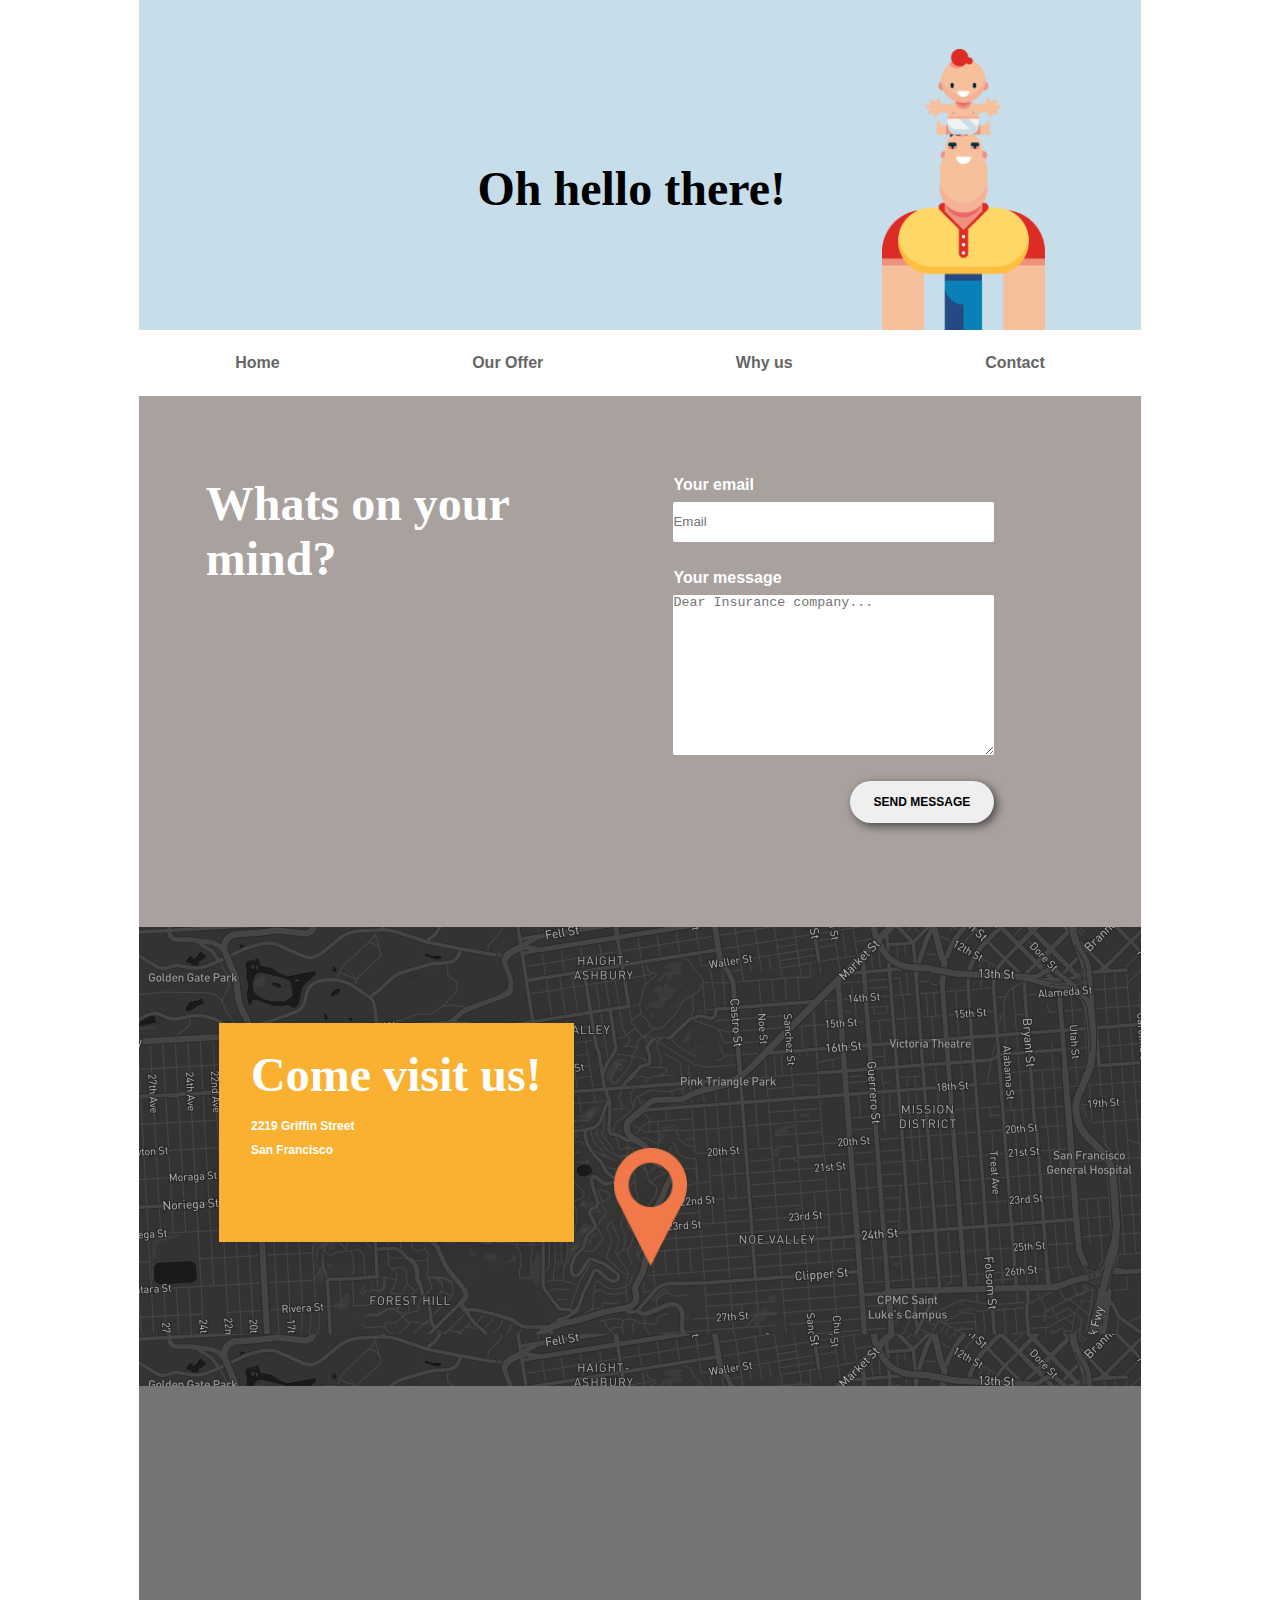
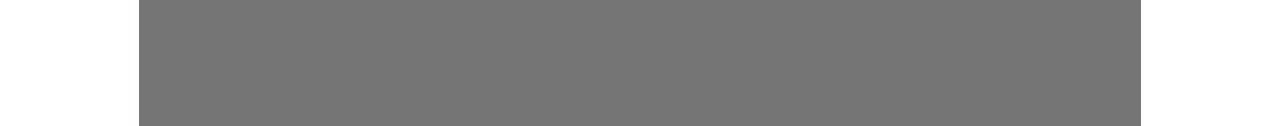
<file: contact.html>
<!DOCTYPE html>
<html lang="en">

<head>
    <meta charset="UTF-8">
    <meta name="viewport" content="width=device-width, initial-scale=1.0">
    <title>Contact</title>
    <link rel="stylesheet" href="css/contact.css">
</head>

<body>
    <section class="content">
        <header>
            <h2>Oh hello there!</h2>
            <img src="img/dad.png" alt="Picture of dad with a child">
        </header>

        <nav>
            <ul class="navbar">
                <li><a href="index.html">Home</a></li>
                <li><a href="#">Our Offer</a></li>
                <li><a href="#">Why us</a></li>
                <li><a href="#">Contact</a></li>
            </ul>
        </nav>

        <main>
            <section class="contact">
                <section class="left-side">
                    <h2>Whats on your <br> mind?</h2>
                </section>
                <section class="right-side">
                    <form action="#">
                        <label for="email">Your email</label>
                        <input type="email" placeholder="Email">
                        <label for="msg" class="label-msg">Your message</label>
                        <textarea name="msg" placeholder="Dear Insurance company..."></textarea>
                        <input type="submit" value="Send Message" class="btn">
                    </form>
                </section>
            </section>

            <section class="map">
                <section class="inner-container">
                    <section class="map-box">
                        <h2>Come visit us!</h2>
                        <p>
                            2219 Griffin Street <br> San Francisco
                        </p>
                    </section>
                    <img src="img/Vector.png" alt="orange thing">
                </section>
            </section>
        </main>

        <footer></footer>
    </section>
</body>

</html>
</file>
<file: css/contact.css>
* {
    margin: 0;
    padding: 0;
}

body {
    font-family: sans-serif;
}

.content {
    max-width: 1002px;
    margin: 0 auto;
}


/************************************************
                     Text
************************************************/

h2 {
    font-size: 3rem;
}


/************************************************
                     Header
************************************************/

header {
    display: flex;
    justify-content: flex-end;
    align-items: center;
    background-color: #C7DDEA;
    padding: 3em 6em 0em 0em;
}

header h2 {
    margin-right: 2em;
    font-family: serif;
}

header img {
    width: 18%;
}


/************************************************
                     Navbar
************************************************/

.navbar {
    display: flex;
    justify-content: space-around;
    align-items: center;
    list-style: none;
    padding: 1.5em 0;
}

li>a {
    font-family: 'Franklin Gothic Medium', 'Arial Narrow', Arial, sans-serif;
    color: #666666;
    font-weight: 900;
    text-decoration: none;
}

.navbar a:hover {
    color: black;
}


/************************************************
                     Contact
************************************************/

.contact {
    display: flex;
    justify-content: space-evenly;
    background-color: #A9A19E;
    padding: 5em 0;
}

.left-side {
    width: 40%;
}

.right-side {
    width: 40%;
}

.left-side h2 {
    color: #FFFFFF;
    font-family: serif;
}

form {
    display: flex;
    flex-direction: column;
    justify-content: space-evenly;
    width: 80%;
}

label {
    font-weight: 600;
    color: #FFFFFF;
    margin-bottom: .5em;
}

input {
    width: 100%;
    height: 1.5em;
    border-radius: 2px;
    border: none;
    outline: none;
    margin-bottom: 2em;
    padding: .75em 0em;
}

textarea {
    width: 100%;
    height: 12em;
    border-radius: 2px;
    border: none;
    outline: none;
    margin-bottom: 2em;
}

.btn {
    text-transform: uppercase;
    font-family: 'Franklin Gothic Medium', 'Arial Narrow', Arial, sans-serif;
    border-radius: 25px;
    border: none;
    box-shadow: 3px 3px 10px #464545;
    transition: all .2s ease-in-out;
    cursor: pointer;
    outline: none;
    width: 45%;
    height: 3.5em;
    align-self: flex-end;
    font-weight: 900;
    font-size: 0.75rem;
}

.btn:hover {
    transform: scale(1.2);
}


/************************************************
                     Map
************************************************/

.map {
    background-image: url("../img/map.png");
    padding: 2em 0;
}

.inner-container {
    display: flex;
    align-items: flex-start;
    padding: 4em 0em 7em 5em;
}

.inner-container img {
    position: relative;
    width: 8%;
    align-self: flex-end;
    bottom: -1.5em;
}

.map-box {
    width: 35%;
    background: #FAB131;
    box-shadow: 0px 4px 16px rgba(0, 0, 0, 0.1);
    padding: 1.5em 0 5em 2em;
    margin-right: 2.5em;
}

.map-box h2 {
    color: #FFFFFF;
    margin-bottom: .25em;
    font-family: serif;
}

.map-box p {
    color: #FFFFFF;
    font-size: 0.75rem;
    font-weight: 600;
    line-height: 24px;
}


/************************************************
                     Footer
************************************************/

footer {
    height: 340px;
    background-color: #777574;
}


/************************************************
                     Mobile
************************************************/

@media (max-width: 600px) {
    .content {
        min-width: 100%;
        margin: 0;
        display: flex;
        flex-direction: column;
    }
    /************************************************
                     Mobile Header
    ************************************************/
    header {
        display: flex;
        flex-direction: column;
        align-items: flex-end;
        padding: 2em 0 0 2em;
    }
    header h2 {
        font-family: serif;
    }
    header img {
        width: 50%;
    }
    /************************************************
                     Mobile Contact
    ************************************************/
    .contact {
        display: flex;
        flex-direction: column;
        justify-content: space-between;
        background-color: #A9A19E;
        padding: 2em 0;
    }
    .left-side {
        width: 100%;
        text-align: center;
    }
    .right-side {
        width: 100%;
    }
    .left-side h2 {
        font-size: 2rem;
        padding: 1em 1em;
        font-family: serif;
    }
    form {
        display: flex;
        flex-direction: column;
        align-items: center;
        width: 100%;
    }
    input {
        width: 70%;
    }
    textarea {
        width: 70%;
        height: 7em;
    }
    .btn {
        align-self: center;
    }
    /************************************************
                     Mobile Map
    ************************************************/
    .map {
        background-image: url("../img/map.png");
        padding: 3em 2em;
    }
    .inner-container {
        display: flex;
        flex-direction: column;
        align-items: center;
        padding: 0;
    }
    .inner-container img {
        position: relative;
        width: 12%;
        align-self: flex-end;
        bottom: 0;
    }
    .map-box {
        width: 70%;
        background: #FAB131;
        box-shadow: 0px 4px 16px rgba(0, 0, 0, 0.1);
        padding: 1em 0 2em 1em;
        margin-right: 2.5em;
    }
    .map-box h2 {
        font-size: 1.75rem;
        color: #FFFFFF;
        margin-bottom: .25em;
        font-family: serif;
    }
    .map-box p {
        color: #FFFFFF;
        font-size: 0.75rem;
        font-weight: 600;
        line-height: 24px;
    }
    /************************************************
                     Mobile Footer
    ************************************************/
    footer {
        height: 250px;
        background-color: #777574;
    }
}
</file>
